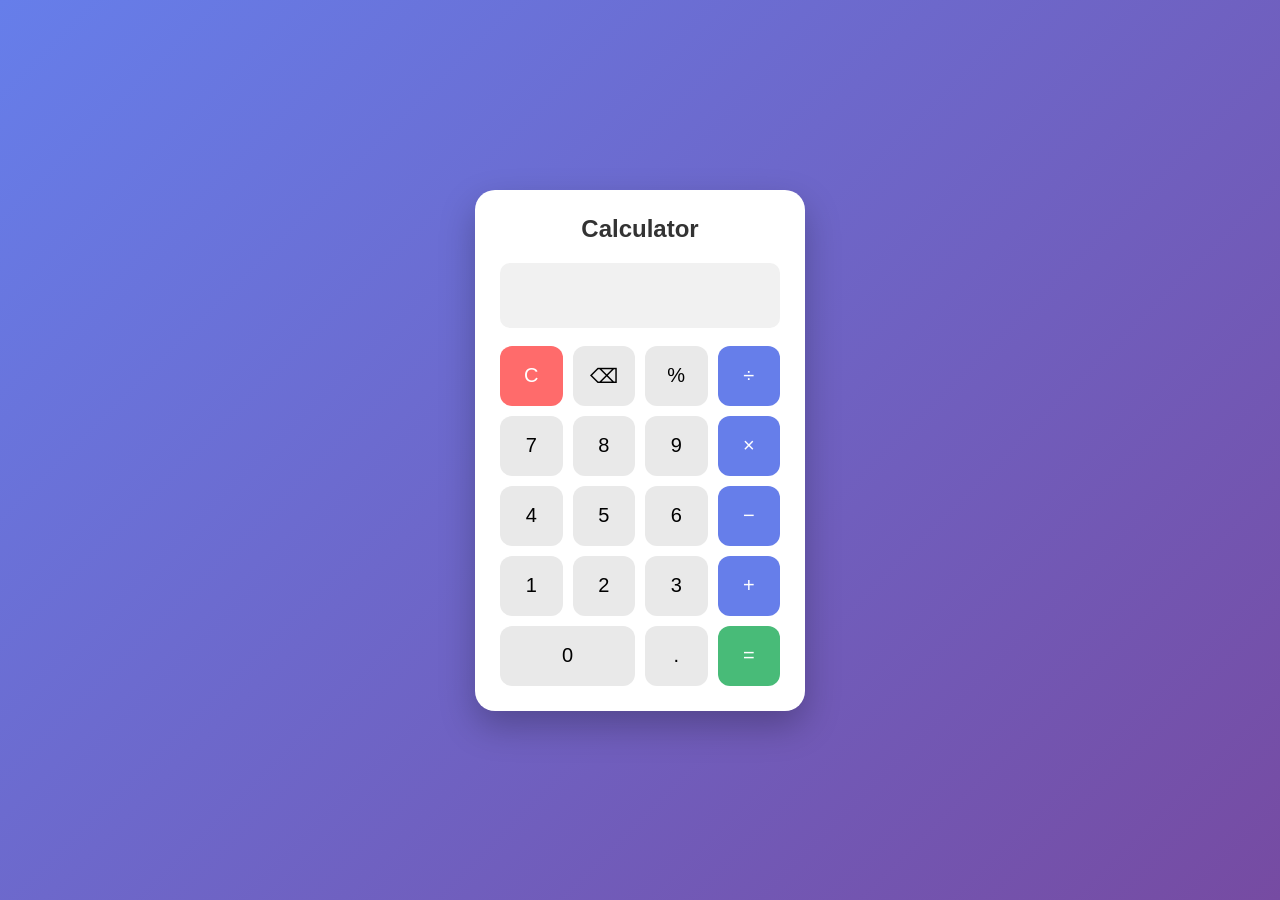
<file: CodeAlpha_Calculator/index.html>
<!DOCTYPE html>
<html lang="en">
<head>
    <meta charset="UTF-8">
    <meta name="viewport" content="width=device-width, initial-scale=1.0">
    <title>CodeAlpha Calculator</title>
    <link rel="stylesheet" href="style.css">
</head>
<body>

    <div class="calculator">
        <h2>Calculator</h2>

        <input type="text" id="display" readonly>

        <div class="buttons">
            <button onclick="clearDisplay()" class="clear">C</button>
            <button onclick="deleteLast()">⌫</button>
            <button onclick="appendValue('%')">%</button>
            <button onclick="appendValue('/')" class="operator">÷</button>

            <button onclick="appendValue('7')">7</button>
            <button onclick="appendValue('8')">8</button>
            <button onclick="appendValue('9')">9</button>
            <button onclick="appendValue('*')" class="operator">×</button>

            <button onclick="appendValue('4')">4</button>
            <button onclick="appendValue('5')">5</button>
            <button onclick="appendValue('6')">6</button>
            <button onclick="appendValue('-')" class="operator">−</button>

            <button onclick="appendValue('1')">1</button>
            <button onclick="appendValue('2')">2</button>
            <button onclick="appendValue('3')">3</button>
            <button onclick="appendValue('+')" class="operator">+</button>

            <button onclick="appendValue('0')" class="zero">0</button>
            <button onclick="appendValue('.')">.</button>
            <button onclick="calculate()" class="equal">=</button>
        </div>
    </div>

    <script src="script.js"></script>
</body>
</html>
</file>
<file: CodeAlpha_Calculator/style.css>
* {
    margin: 0;
    padding: 0;
    box-sizing: border-box;
}

body {
    font-family: Arial, sans-serif;
    min-height: 100vh;
    display: flex;
    justify-content: center;
    align-items: center;
    background: linear-gradient(135deg, #667eea, #764ba2);
}

.calculator {
    width: 330px;
    padding: 25px;
    border-radius: 20px;
    background: white;
    box-shadow: 0 15px 35px rgba(0, 0, 0, 0.25);
}

.calculator h2 {
    text-align: center;
    margin-bottom: 20px;
    color: #333;
}

#display {
    width: 100%;
    height: 65px;
    margin-bottom: 18px;
    padding: 10px;
    border: none;
    border-radius: 10px;
    background: #f1f1f1;
    font-size: 28px;
    text-align: right;
}

.buttons {
    display: grid;
    grid-template-columns: repeat(4, 1fr);
    gap: 10px;
}

button {
    height: 60px;
    border: none;
    border-radius: 12px;
    background: #e9e9e9;
    font-size: 20px;
    cursor: pointer;
    transition: 0.2s;
}

button:hover {
    transform: scale(1.05);
    background: #d5d5d5;
}

.operator {
    background: #667eea;
    color: white;
}

.clear {
    background: #ff6b6b;
    color: white;
}

.equal {
    background: #48bb78;
    color: white;
}

.zero {
    grid-column: span 2;
}

@media (max-width: 400px) {
    .calculator {
        width: 90%;
    }
}
</file>
